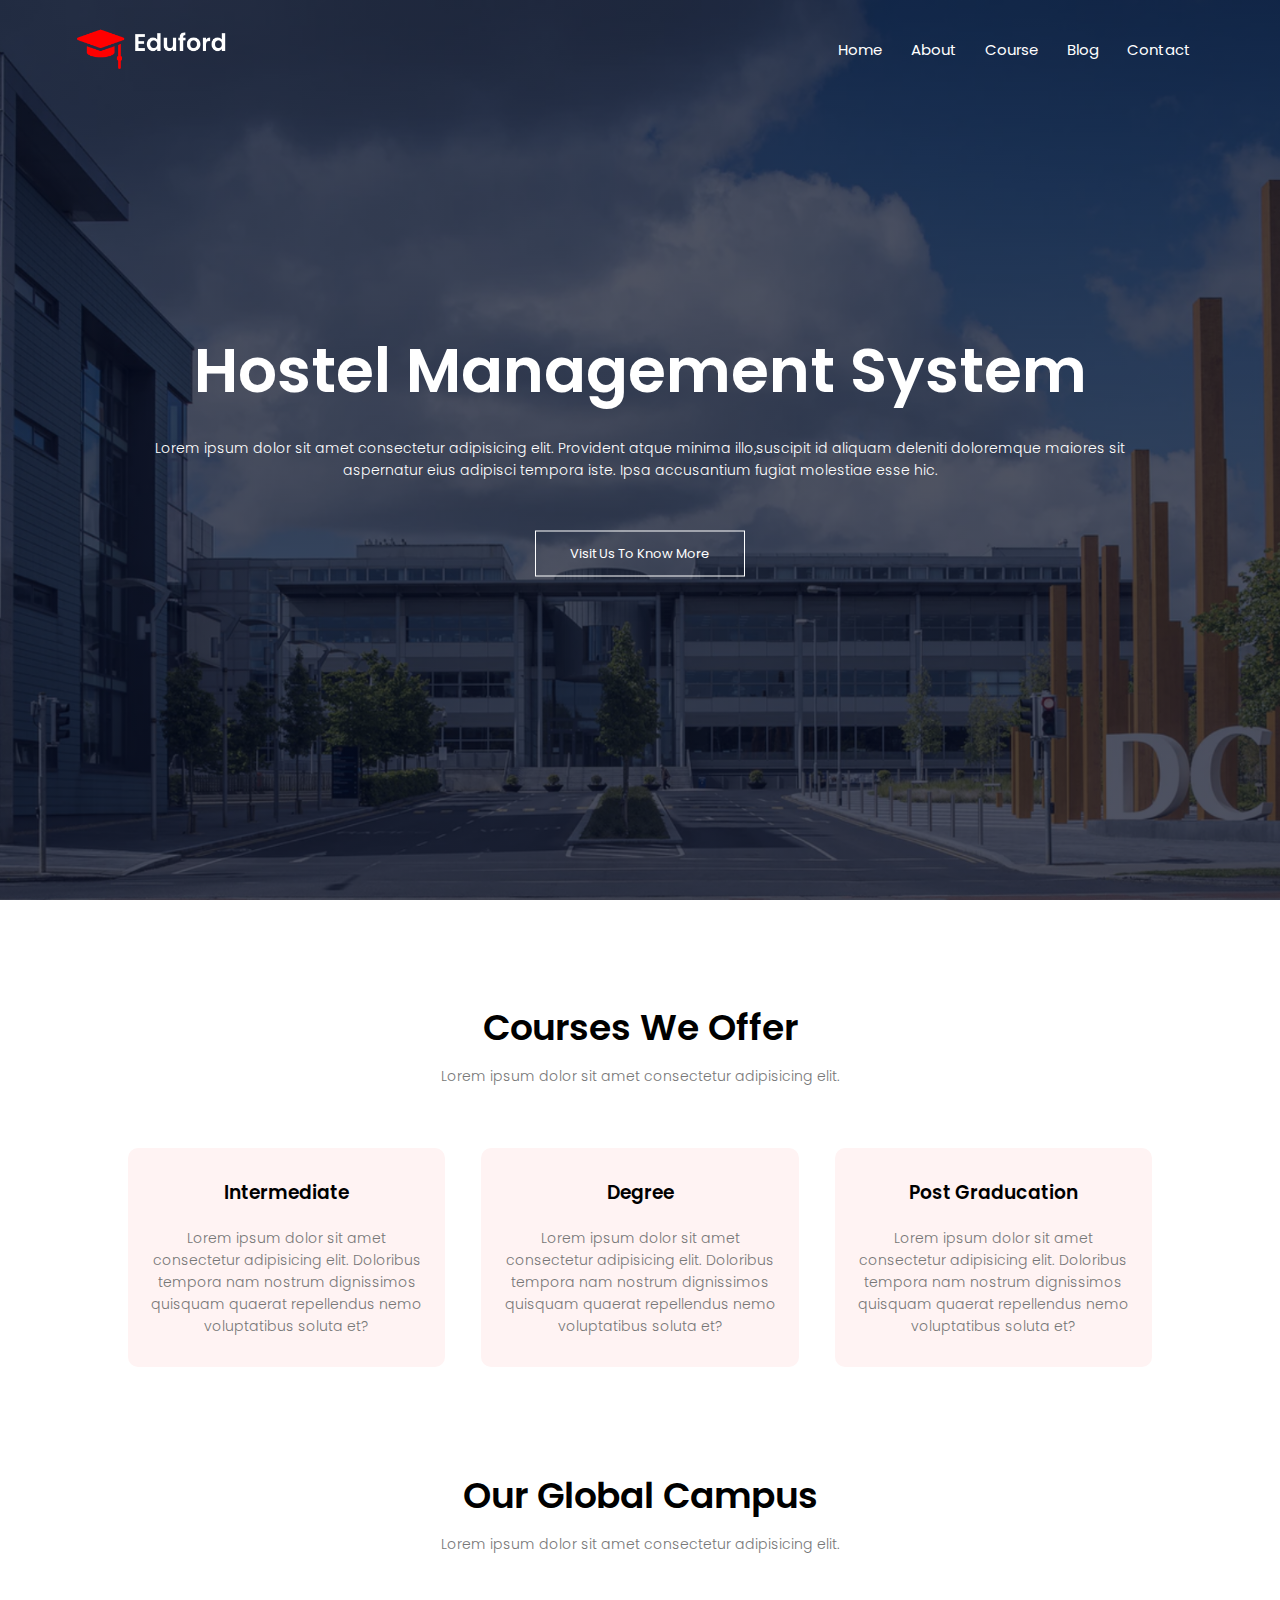
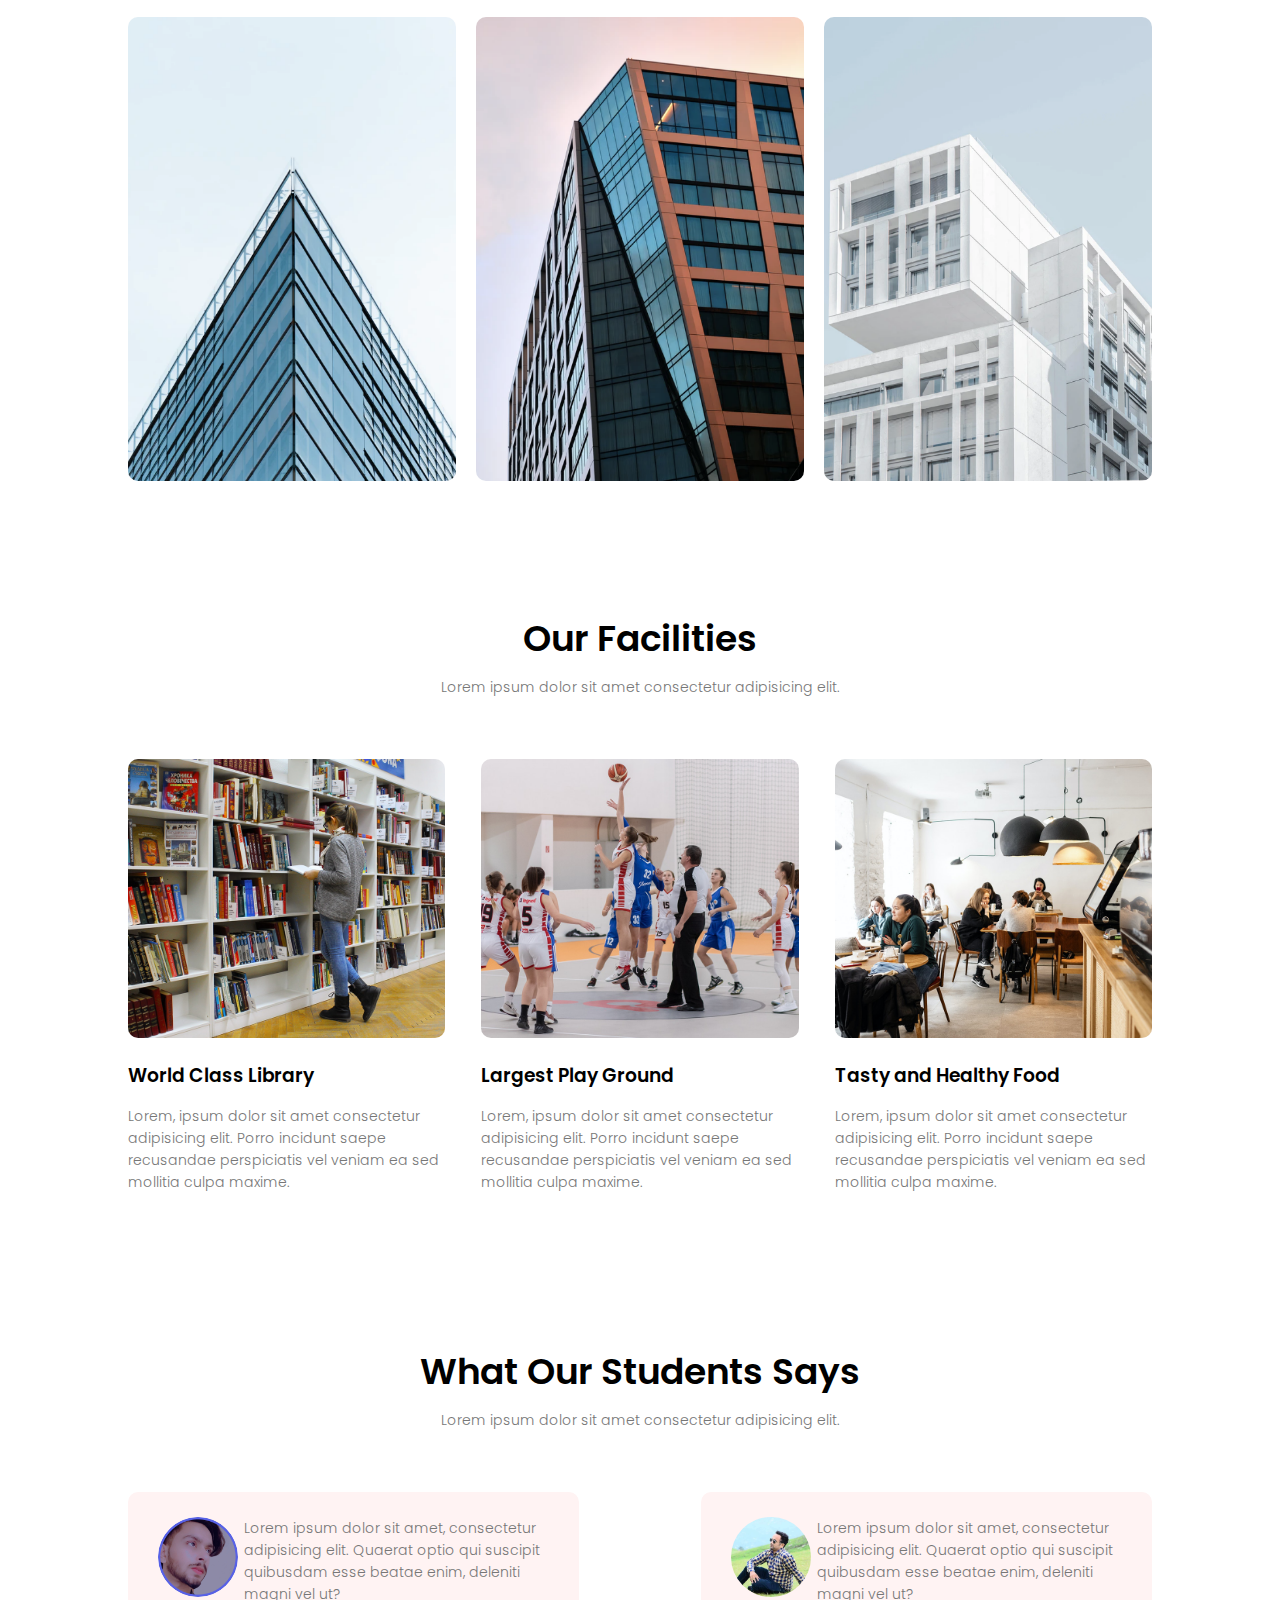
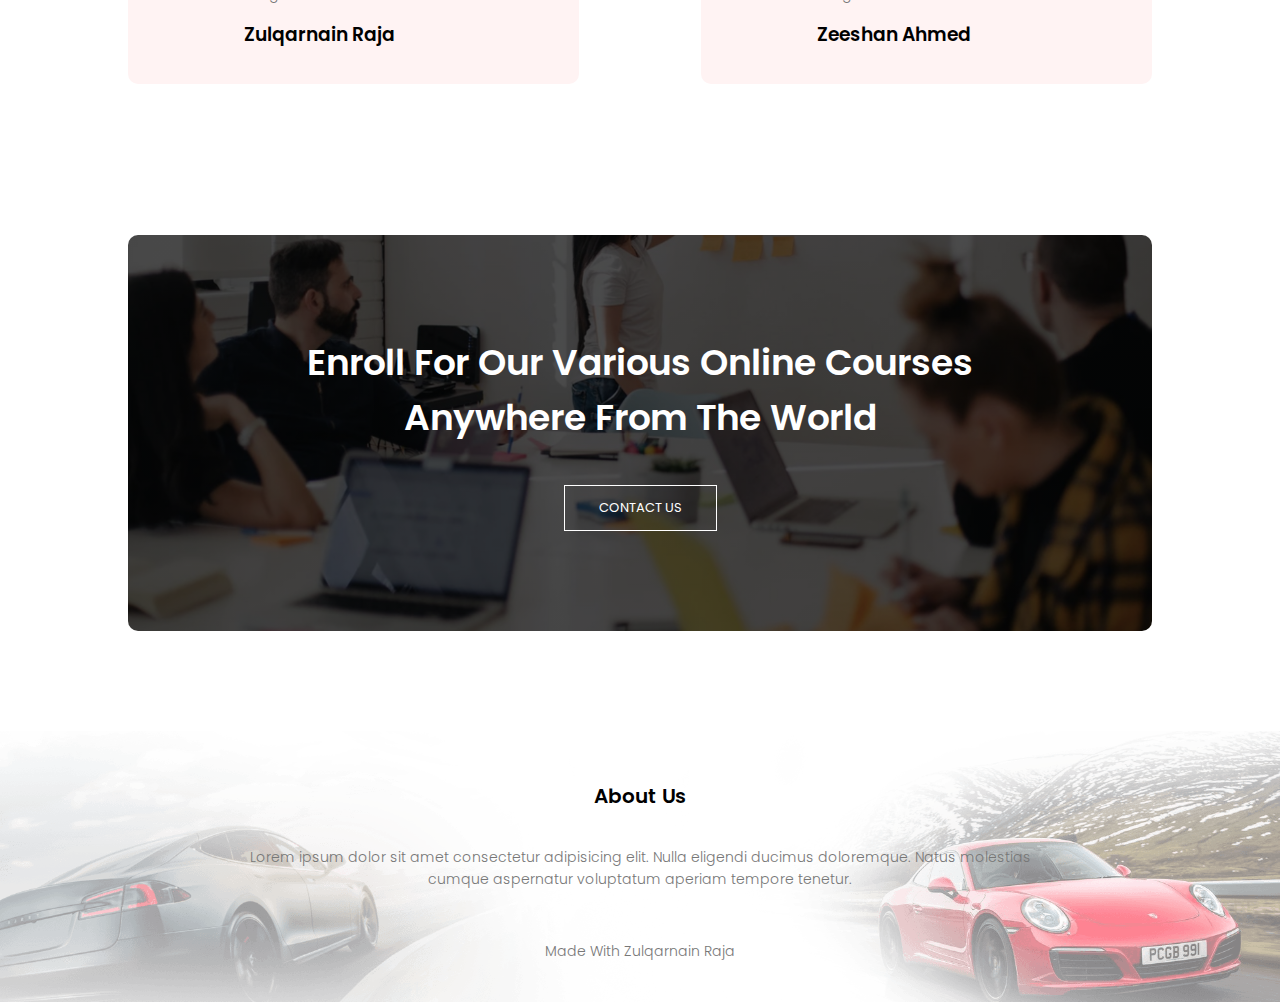
<file: index.html>
<!DOCTYPE html>
<html lang="en">
<head>
    <meta charset="UTF-8">
    <meta http-equiv="X-UA-Compatible" content="IE=edge">
    <meta name="viewport" content="width=device-width, initial-scale=1.0">
    <title>Car Tracker System</title>
    <link rel="stylesheet" href="style.css">
    <link rel="stylesheet" href="https://stackpath.bootstrapchn.com/font-awesome/4.7.0/css/font-awesome.min.css">
</head>
<body>
    <section class="header">
        <nav>
            <a href="index.html"><img src="./img/logo.png" alt="Pic Loading"></a>
            <div class="nav-links" id="navLinks">
                <i class="fa fa-times" onclick="hideMenu()"></i>
                <ul>
                    <li><a href="index.html">Home</a></li>
                    <li><a href="About.html">About</a></li>
                    <li><a href="course.html">Course</a></li>
                    <li><a href="blog.html">Blog</a></li>
                    <li><a href="Contact.html">Contact</a></li>
                </ul>
            </div>
            <i class="fa fa-bars" onclick="showMenu()"></i>
        </nav>
        <div class="text-box">
            <h1>Hostel Management System</h1>
            <p>Lorem ipsum dolor sit amet consectetur adipisicing elit. Provident atque minima illo,suscipit id aliquam deleniti doloremque maiores sit <br> aspernatur eius adipisci tempora iste. Ipsa accusantium fugiat molestiae esse hic.</p>
            <a href="" class="hero-btn">Visit Us To Know More</a>
        </div>
    </section>

    <!----- Course ----->
    
    <section class="course">
        <h1>Courses We Offer</h1>
        <p>Lorem ipsum dolor sit amet consectetur adipisicing elit.</p>
        <div class="row">
            <div class="course-col">
                <h3>Intermediate</h3>
                <p>Lorem ipsum dolor sit amet consectetur adipisicing elit. Doloribus tempora nam nostrum dignissimos quisquam quaerat repellendus nemo voluptatibus soluta et?</p>
            </div>
            <div class="course-col">
                <h3>Degree</h3>
                <p>Lorem ipsum dolor sit amet consectetur adipisicing elit. Doloribus tempora nam nostrum dignissimos quisquam quaerat repellendus nemo voluptatibus soluta et?</p>
            </div>
            <div class="course-col">
                <h3>Post Graducation</h3>
                <p>Lorem ipsum dolor sit amet consectetur adipisicing elit. Doloribus tempora nam nostrum dignissimos quisquam quaerat repellendus nemo voluptatibus soluta et?</p>
            </div>
        </div>
    </section>

    <!----- Campus ----->

    <section class="campus">
        <h1>Our Global Campus</h1>
        <p>Lorem ipsum dolor sit amet consectetur adipisicing elit.</p>

        <div class="row">
            <div class="campus-col">
                <img src="./img/london.png" alt="">
                <div class="layer">
                    <h3>RAWALPINDI</h3>
                </div>
            </div>
            <div class="campus-col">
                <img src="./img/newyork.png" alt="">
                <div class="layer">
                    <h3>ISLAMABAD</h3>
                </div>
            </div>
            <div class="campus-col">
                <img src="./img/washington.png" alt="">
                <div class="layer">
                    <h3>LAHORE</h3>
                </div>
            </div>
        </div>
    </section>

<!----- Facilities ----->

<section class="facilities">
    <h1>Our Facilities</h1>
    <p>Lorem ipsum dolor sit amet consectetur adipisicing elit.</p>
    <div class="row">
        <div class="facilities-col">
            <img src="./img/library.png" alt="">
            <h3>World Class Library</h3>
            <p>Lorem, ipsum dolor sit amet consectetur adipisicing elit. Porro incidunt saepe recusandae perspiciatis vel veniam ea sed mollitia culpa maxime.</p>
        </div>
        <div class="facilities-col">
            <img src="./img/basketball.png" alt="">
            <h3>Largest Play Ground</h3>
            <p>Lorem, ipsum dolor sit amet consectetur adipisicing elit. Porro incidunt saepe recusandae perspiciatis vel veniam ea sed mollitia culpa maxime.</p>
        </div>
        <div class="facilities-col">
            <img src="./img/cafeteria.png" alt="">
            <h3>Tasty and Healthy Food</h3>
            <p>Lorem, ipsum dolor sit amet consectetur adipisicing elit. Porro incidunt saepe recusandae perspiciatis vel veniam ea sed mollitia culpa maxime.</p>
        </div>
    </div>
</section>

<!----- Testimonials ----->

<section class="testimonials">
    <h1>What Our Students Says</h1>
    <p>Lorem ipsum dolor sit amet consectetur adipisicing elit.</p>

    <div class="row">
        <div class="testimonials-col">
            <img src="./img/1.png" alt="">
            <div>
                <p>Lorem ipsum dolor sit amet, consectetur adipisicing elit. Quaerat optio qui suscipit quibusdam esse beatae enim, deleniti magni vel ut?</p>
                <h3>Zulqarnain Raja</h3>
                <i class="fa fa-star"></i>
                <i class="fa fa-star"></i>
                <i class="fa fa-star"></i>
                <i class="fa fa-star"></i>
                <i class="fa fa-star-o"></i>
            </div>
        </div>
        <div class="testimonials-col">
            <img src="./img/user2.jpeg" alt="">
            <div>
                <p>Lorem ipsum dolor sit amet, consectetur adipisicing elit. Quaerat optio qui suscipit quibusdam esse beatae enim, deleniti magni vel ut?</p>
                <h3>Zeeshan Ahmed</h3>
                <i class="fa fa-star"></i>
                <i class="fa fa-star"></i>
                <i class="fa fa-star"></i>
                <i class="fa fa-star"></i>
                <i class="fa fa-star-half-o"></i>
            </div>
        </div>
    </div>
</section>


<!----- Call To Action ----->
 
<section class="cta">
    <h1>Enroll For Our Various Online Courses <br> Anywhere From The World</h1>
    <a href="" class="hero-btn">CONTACT US</a>
</section>


<!----- Footer ----->

<section class="footer">
    <h4>About Us</h4>
    <P>Lorem ipsum dolor sit amet consectetur adipisicing elit. Nulla eligendi ducimus doloremque. Natus molestias <br> cumque aspernatur voluptatum aperiam tempore tenetur.</P>
    <div class="icon">
        <i class="fa fa-facebook"></i>
        <i class="fa fa-twitter"></i>
        <i class="fa fa-instagram"></i>
        <i class="fa fa-linkedin"></i>
    </div>
    <p>Made With <i class="fa fa-heart-o"></i> Zulqarnain Raja</p>
</section>


 


<!-- JavaScript for Toggle Menu -->
<script>
    var navLinks = document.getElementById("navLinks");

    function showMenu(){
        navLinks.style.right = "0";
    }
    function hideMenu(){
        navLinks.style.right = "-200px";
    }
</script>
</body>
</html>
</file>
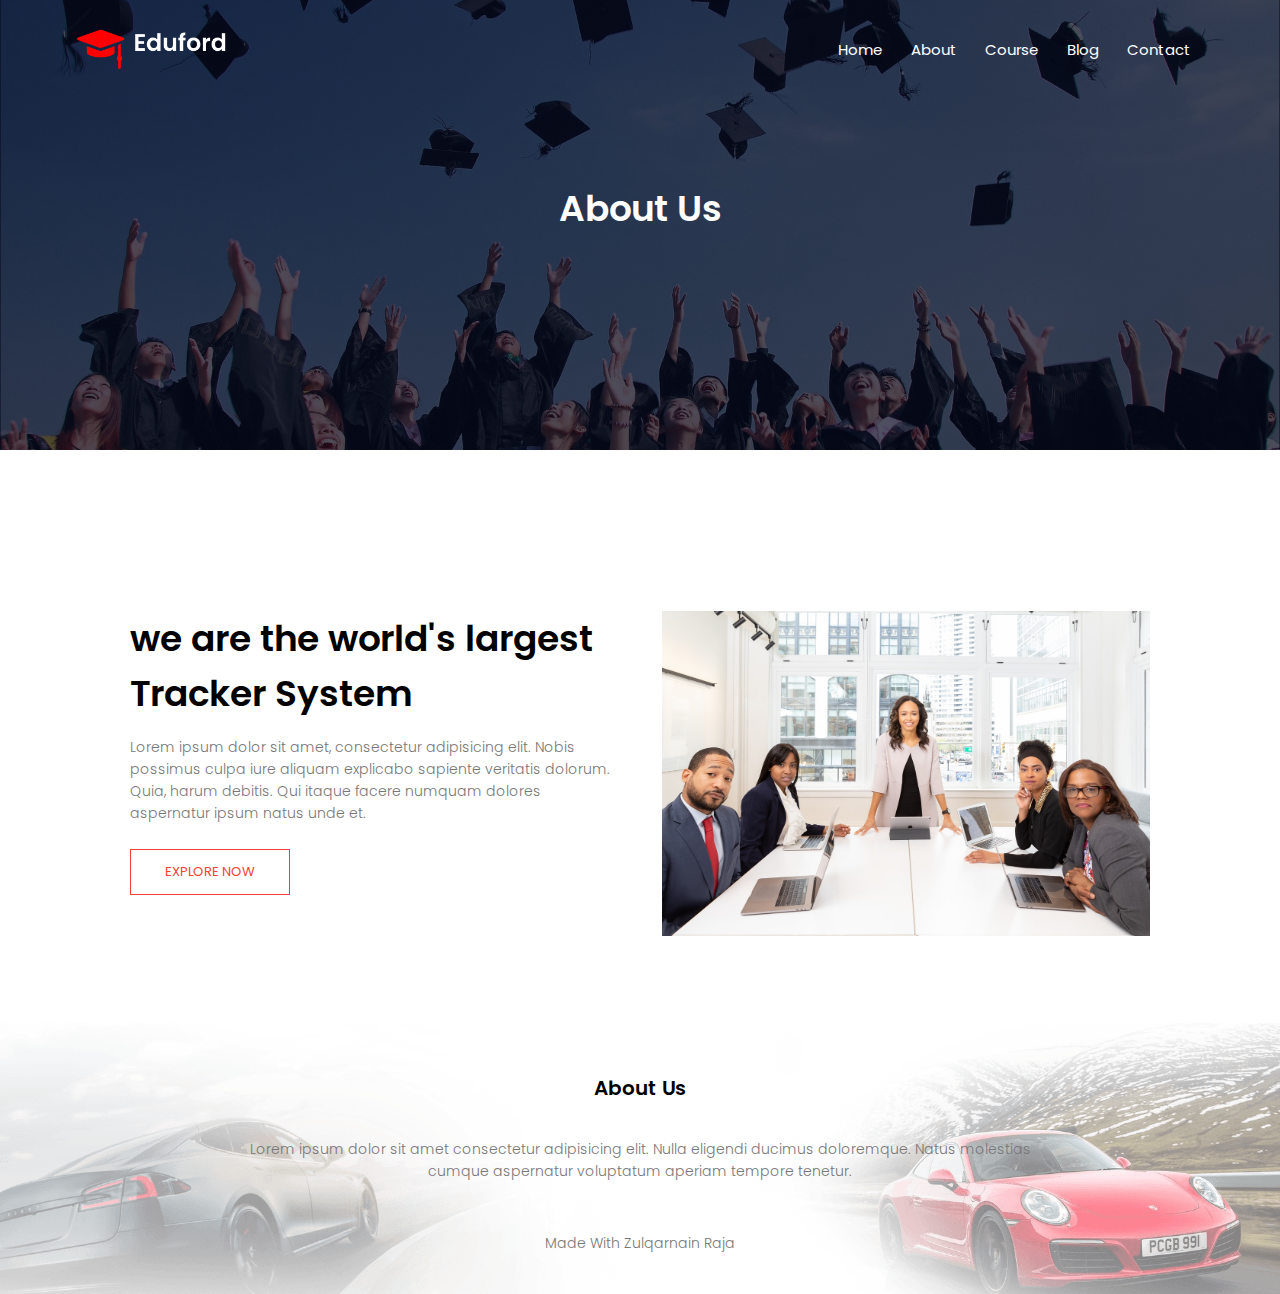
<file: About.html>
<!DOCTYPE html>
<html lang="en">
<head>
    <meta charset="UTF-8">
    <meta http-equiv="X-UA-Compatible" content="IE=edge">
    <meta name="viewport" content="width=device-width, initial-scale=1.0">
    <title>Car Tracker System - About Us</title>
    <link rel="stylesheet" href="style.css">
    <link rel="stylesheet" href="https://stackpath.bootstrapchn.com/font-awesome/4.7.0/css/font-awesome.min.css">
</head>
<body>
    <!----- Sub-header ----->
    
    <section class="sub-header">
        <nav>
            <a href="index.html"><img src="./img/logo.png" alt="Pic Loading"></a>
            <div class="nav-links" id="navLinks">
                <i class="fa fa-times" onclick="hideMenu()"></i>
                <ul>
                    <li><a href="index.html">Home</a></li>
                    <li><a href="About.html">About</a></li>
                    <li><a href="course.html">Course</a></li>
                    <li><a href="blog.html">Blog</a></li>
                    <li><a href="Contact.html">Contact</a></li>
                </ul>
            </div>
            <i class="fa fa-bars" onclick="showMenu()"></i>
        </nav>
       <h1>About Us</h1>
    </section>

<!----------- About Us Content ---------->

<section class="about-us">

    <div class="row">
       <div class="about-col">
        <h1>we are the world's largest Tracker System</h1>
        <p>Lorem ipsum dolor sit amet, consectetur adipisicing elit. Nobis possimus culpa iure aliquam explicabo sapiente veritatis dolorum. Quia, harum debitis. Qui itaque facere numquam dolores aspernatur ipsum natus unde et.</p>
        <a href="" class="hero-btn red-btn">EXPLORE NOW</a>
       </div>
       <div class="about-col">
        <img src="./img/about.jpg" alt="">
       </div>
    </div>

</section>

<!----- Footer ----->

<section class="footer">
    <h4>About Us</h4>
    <P>Lorem ipsum dolor sit amet consectetur adipisicing elit. Nulla eligendi ducimus doloremque. Natus molestias <br> cumque aspernatur voluptatum aperiam tempore tenetur.</P>
    <div class="icon">
        <i class="fa fa-facebook"></i>
        <i class="fa fa-twitter"></i>
        <i class="fa fa-instagram"></i>
        <i class="fa fa-linkedin"></i>
    </div>
    <p>Made With <i class="fa fa-heart-o"></i> Zulqarnain Raja</p>
</section>

<!-- JavaScript for Toggle Menu -->
<script>
    var navLinks = document.getElementById("navLinks");

    function showMenu(){
        navLinks.style.right = "0";
    }
    function hideMenu(){
        navLinks.style.right = "-200px";
    }
</script>
</body>
</html>
</file>
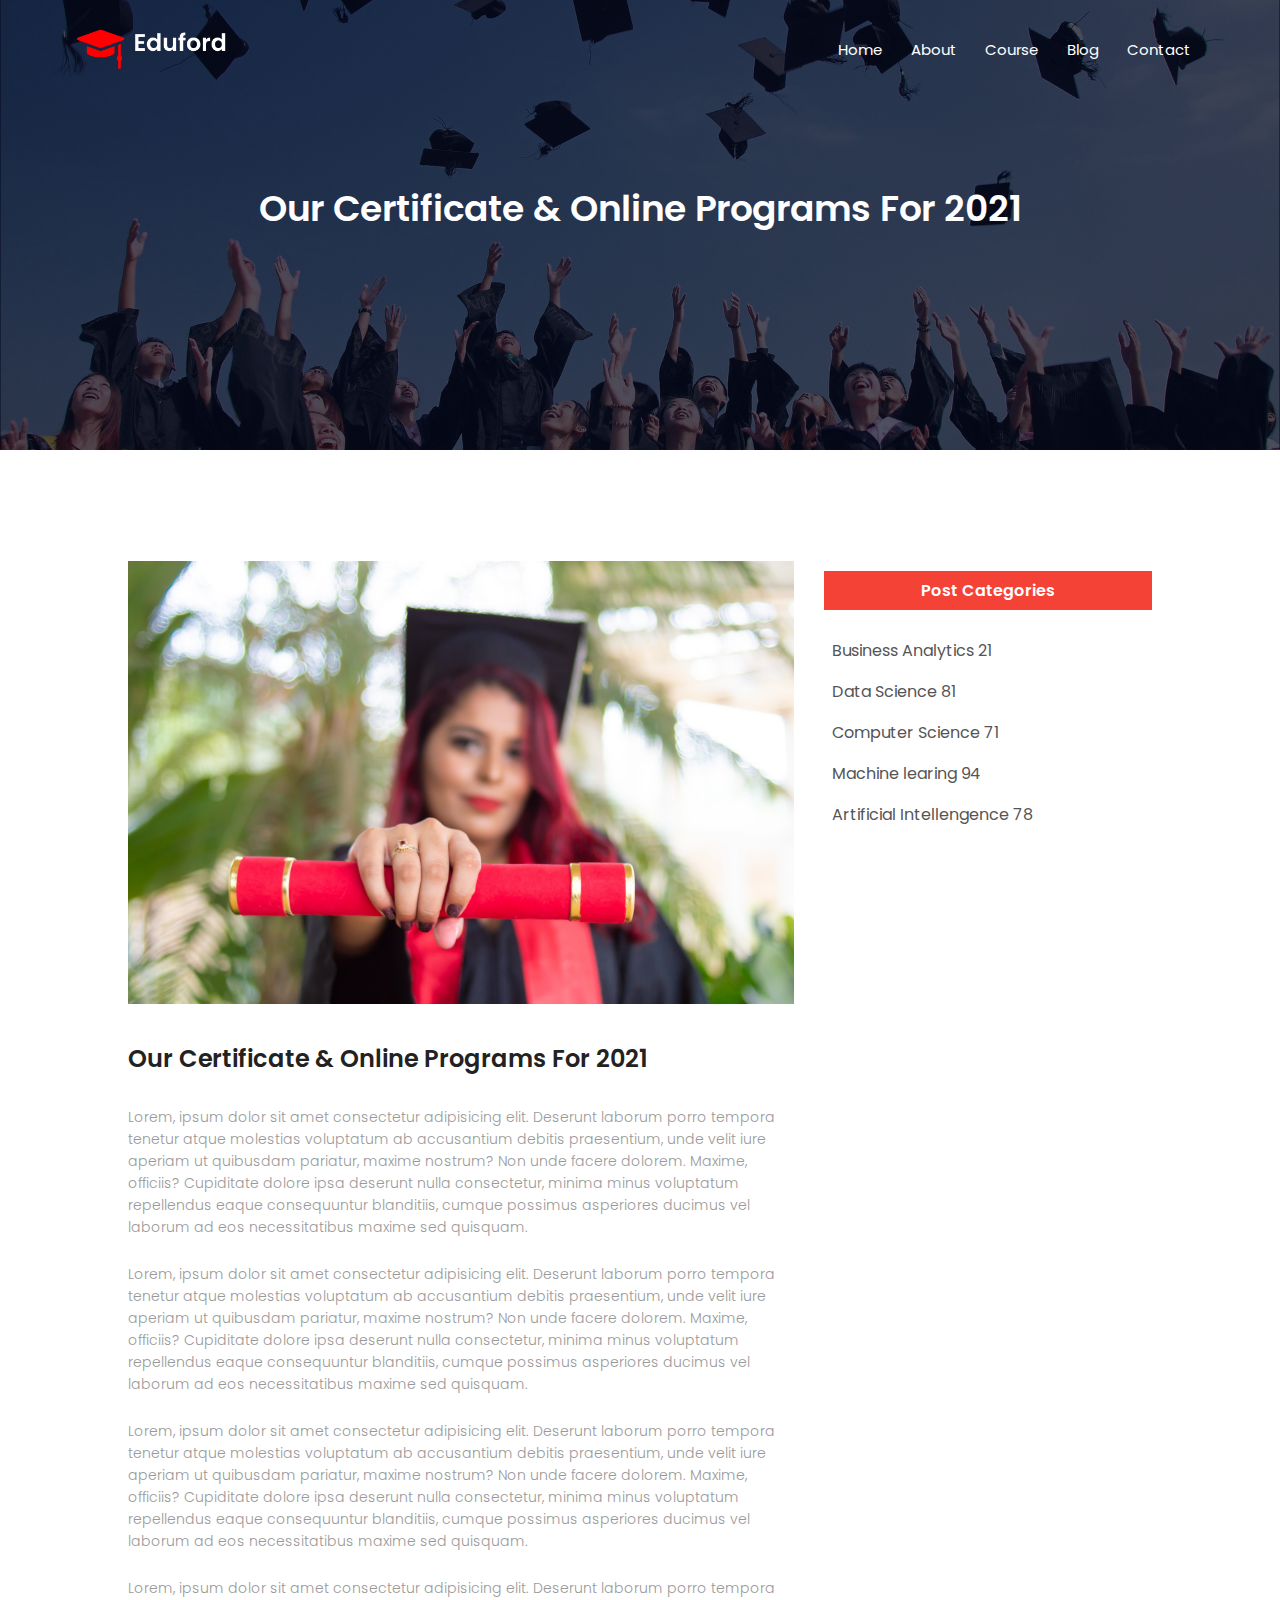
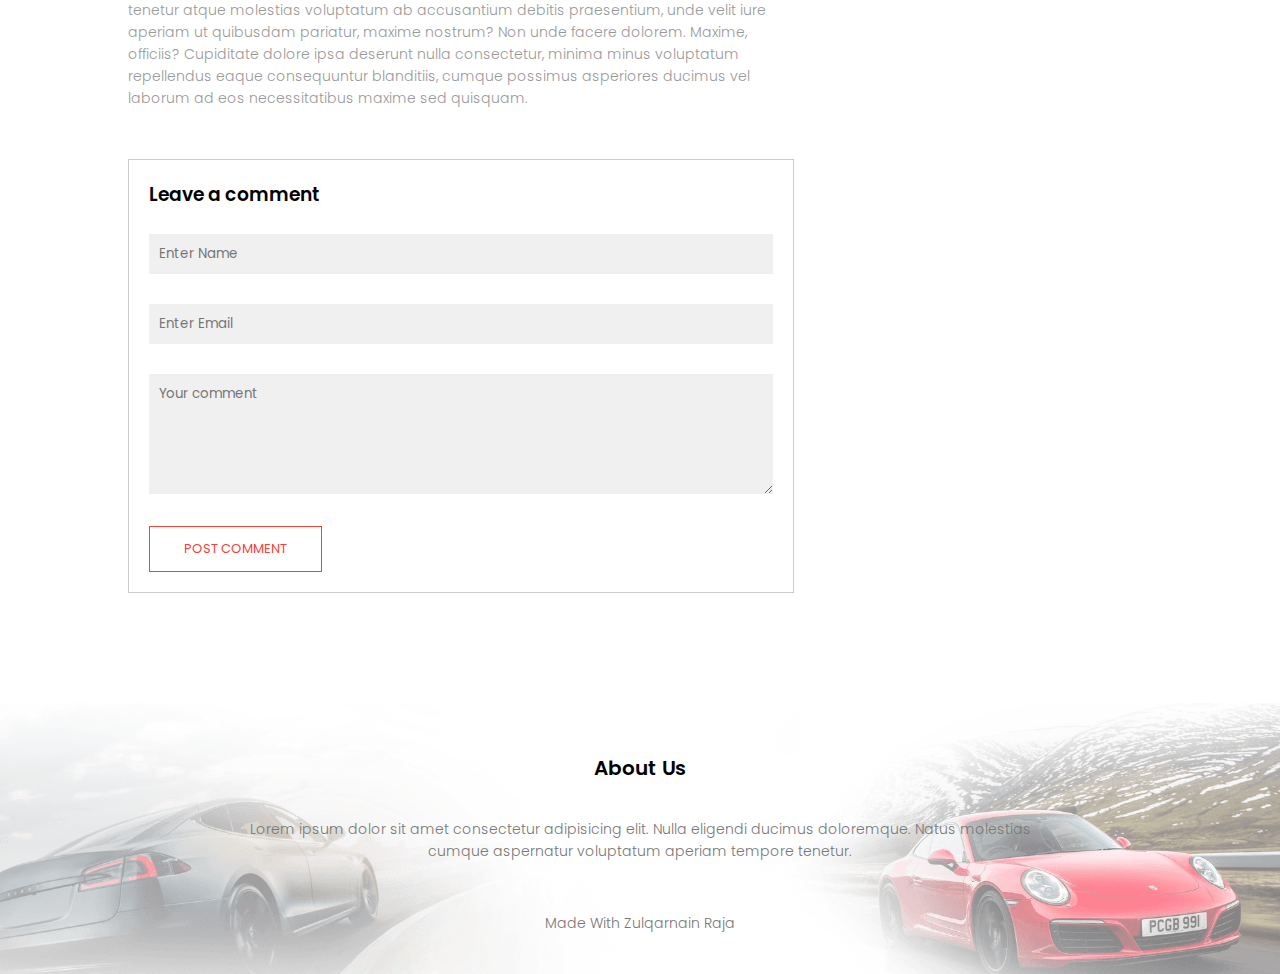
<file: blog.html>
<!DOCTYPE html>
<html lang="en">
<head>
    <meta charset="UTF-8">
    <meta http-equiv="X-UA-Compatible" content="IE=edge">
    <meta name="viewport" content="width=device-width, initial-scale=1.0">
    <title>Car Tracker System - Blog</title>
    <link rel="stylesheet" href="style.css">
    <link rel="stylesheet" href="https://stackpath.bootstrapchn.com/font-awesome/4.7.0/css/font-awesome.min.css">
</head>
<body>
    <!----- Sub-header ----->
    
    <section class="sub-header">
        <nav>
            <a href="index.html"><img src="./img/logo.png" alt="Pic Loading"></a>
            <div class="nav-links" id="navLinks">
                <i class="fa fa-times" onclick="hideMenu()"></i>
                <ul>
                    <li><a href="index.html">Home</a></li>
                    <li><a href="About.html">About</a></li>
                    <li><a href="course.html">Course</a></li>
                    <li><a href="blog.html">Blog</a></li>
                    <li><a href="Contact.html">Contact</a></li>
                </ul>
            </div>
            <i class="fa fa-bars" onclick="showMenu()"></i>
        </nav>
       <h1>Our Certificate & Online Programs For 2021</h1>
    </section>

<!------------- blog page content ------------>

<section class="blog-content">

    <div class="row">
        <div class="blog-left">
            <img src="./img/certificate.jpg" alt="">
            <h2>Our Certificate & Online Programs For 2021</h2>
            <p>Lorem, ipsum dolor sit amet consectetur adipisicing elit. Deserunt laborum porro tempora tenetur atque molestias voluptatum ab accusantium debitis praesentium, unde velit iure aperiam ut quibusdam pariatur, maxime nostrum? Non unde facere dolorem. Maxime, officiis? Cupiditate dolore ipsa deserunt nulla consectetur, minima minus voluptatum repellendus eaque consequuntur blanditiis, cumque possimus asperiores ducimus vel laborum ad eos necessitatibus maxime sed quisquam.</p>
            <br>
            <p>Lorem, ipsum dolor sit amet consectetur adipisicing elit. Deserunt laborum porro tempora tenetur atque molestias voluptatum ab accusantium debitis praesentium, unde velit iure aperiam ut quibusdam pariatur, maxime nostrum? Non unde facere dolorem. Maxime, officiis? Cupiditate dolore ipsa deserunt nulla consectetur, minima minus voluptatum repellendus eaque consequuntur blanditiis, cumque possimus asperiores ducimus vel laborum ad eos necessitatibus maxime sed quisquam.</p>
            <br>
            <p>Lorem, ipsum dolor sit amet consectetur adipisicing elit. Deserunt laborum porro tempora tenetur atque molestias voluptatum ab accusantium debitis praesentium, unde velit iure aperiam ut quibusdam pariatur, maxime nostrum? Non unde facere dolorem. Maxime, officiis? Cupiditate dolore ipsa deserunt nulla consectetur, minima minus voluptatum repellendus eaque consequuntur blanditiis, cumque possimus asperiores ducimus vel laborum ad eos necessitatibus maxime sed quisquam.</p>
            <br>
            <p>Lorem, ipsum dolor sit amet consectetur adipisicing elit. Deserunt laborum porro tempora tenetur atque molestias voluptatum ab accusantium debitis praesentium, unde velit iure aperiam ut quibusdam pariatur, maxime nostrum? Non unde facere dolorem. Maxime, officiis? Cupiditate dolore ipsa deserunt nulla consectetur, minima minus voluptatum repellendus eaque consequuntur blanditiis, cumque possimus asperiores ducimus vel laborum ad eos necessitatibus maxime sed quisquam.</p>
            <div class="comment-box">

                <h3>Leave a comment</h3>

                <form action="" class="comment-form">
                    <input type="text" placeholder="Enter Name">
                    <input type="email" placeholder="Enter Email">
                    <textarea rows="5" placeholder="Your comment"></textarea>
                    <button type="submit" class="hero-btn red-btn">POST COMMENT</button>
                </form>
            </div>

        </div>
        <div class="blog-right">
            <h3>Post Categories</h3>
            <div>
                <span>Business Analytics<span>
                    <span>21</span>
            </div>
            <div>
                <span>Data Science<span>
                    <span>81</span>
            </div>
            <div>
                <span>Computer Science<span>
                    <span>71</span>
            </div>
            <div>
                <span>Machine learing<span>
                    <span>94</span>
            </div>
            <div>
                <span>Artificial Intellengence<span>
                    <span>78</span>
            </div>
        </div>
    </div>

</section>


<!----- Footer ----->

<section class="footer">
    <h4>About Us</h4>
    <P>Lorem ipsum dolor sit amet consectetur adipisicing elit. Nulla eligendi ducimus doloremque. Natus molestias <br> cumque aspernatur voluptatum aperiam tempore tenetur.</P>
    <div class="icon">
        <i class="fa fa-facebook"></i>
        <i class="fa fa-twitter"></i>
        <i class="fa fa-instagram"></i>
        <i class="fa fa-linkedin"></i>
    </div>
    <p>Made With <i class="fa fa-heart-o"></i> Zulqarnain Raja</p>
</section>

<!-- JavaScript for Toggle Menu -->
<script>
    var navLinks = document.getElementById("navLinks");

    function showMenu(){
        navLinks.style.right = "0";
    }
    function hideMenu(){
        navLinks.style.right = "-200px";
    }
</script>
</body>
</html>
</file>
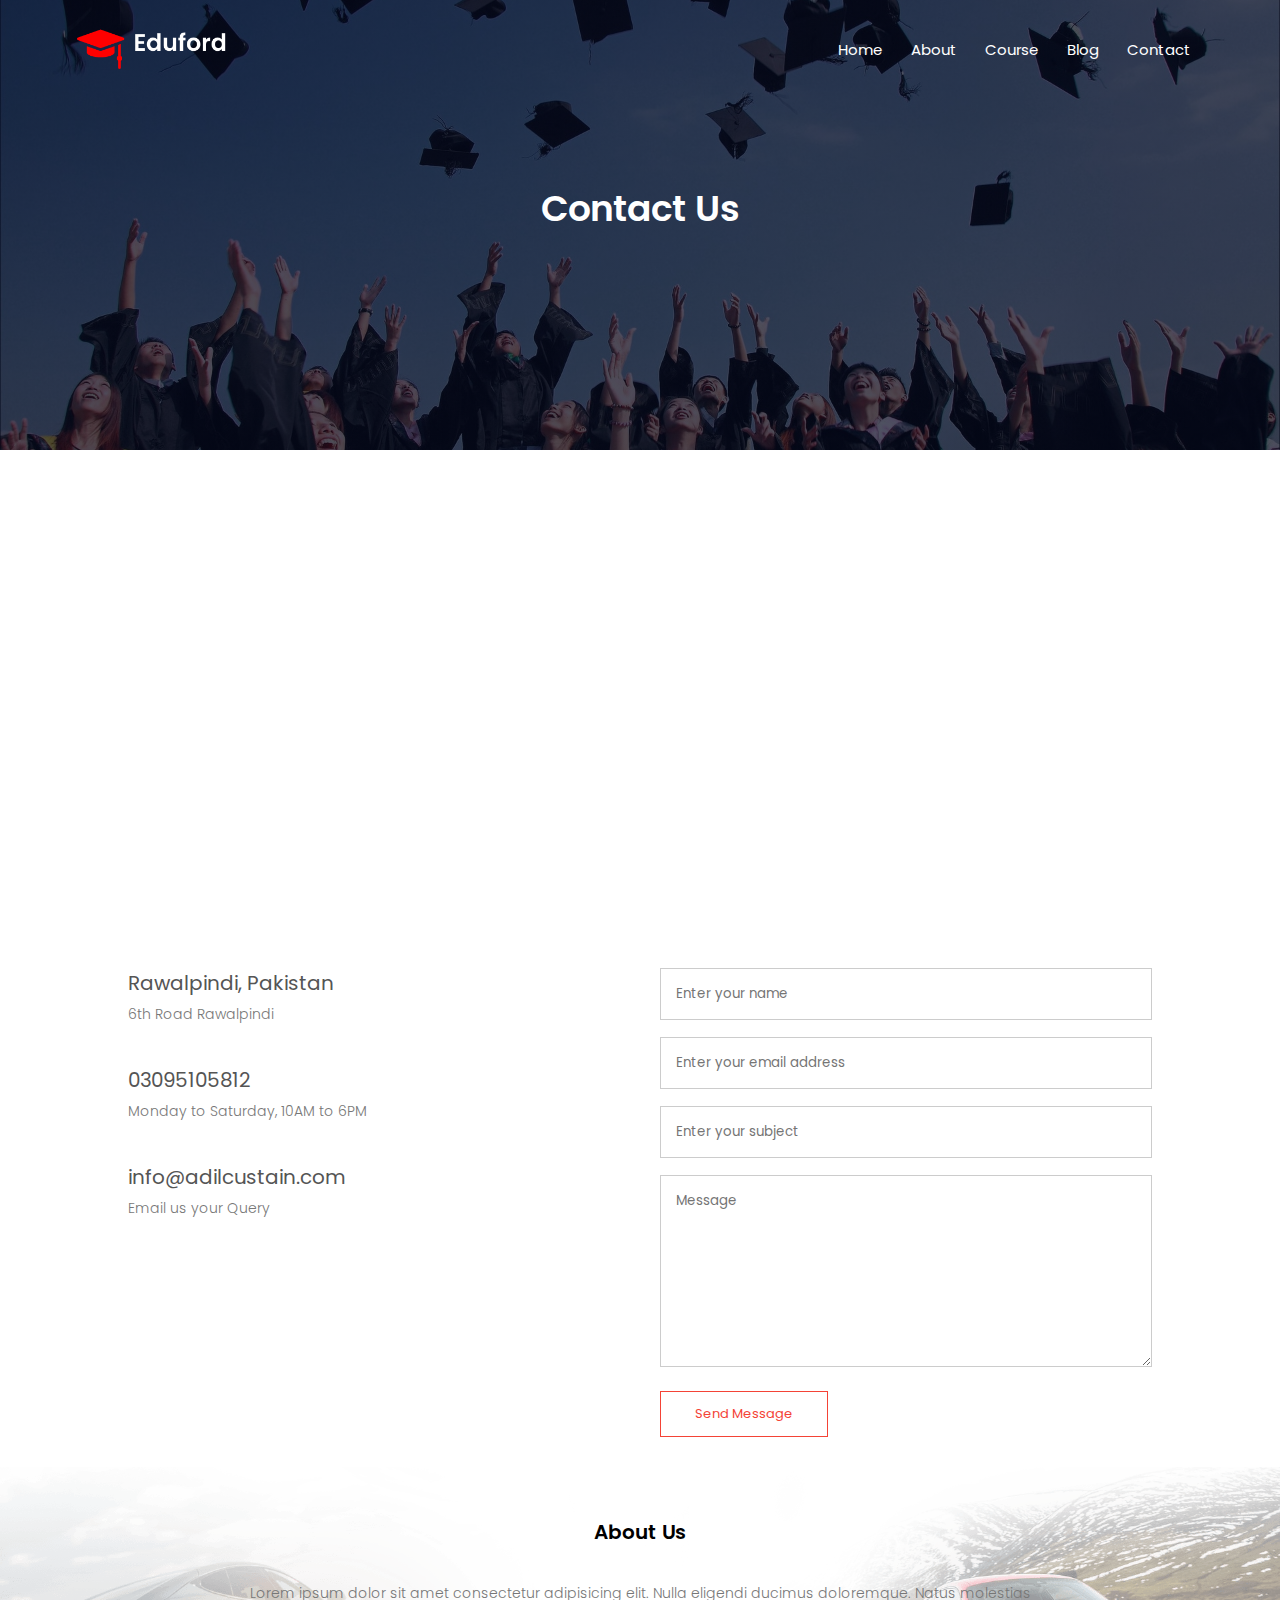
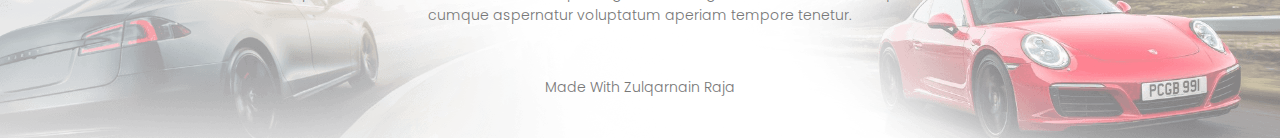
<file: Contact.html>
<!DOCTYPE html>
<html lang="en">
<head>
    <meta charset="UTF-8">
    <meta http-equiv="X-UA-Compatible" content="IE=edge">
    <meta name="viewport" content="width=device-width, initial-scale=1.0">
    <title>Car Tracker System - Contact Us</title>
    <link rel="stylesheet" href="style.css">
    <link rel="stylesheet" href="https://stackpath.bootstrapchn.com/font-awesome/4.7.0/css/font-awesome.min.css">
</head>
<body>
    <!----- Sub-header ----->
    
    <section class="sub-header">
        <nav>
            <a href="index.html"><img src="./img/logo.png" alt="Pic Loading"></a>
            <div class="nav-links" id="navLinks">
                <i class="fa fa-times" onclick="hideMenu()"></i>
                <ul>
                    <li><a href="index.html">Home</a></li>
                    <li><a href="About.html">About</a></li>
                    <li><a href="course.html">Course</a></li>
                    <li><a href="blog.html">Blog</a></li>
                    <li><a href="Contact.html">Contact</a></li>
                </ul>
            </div>
            <i class="fa fa-bars" onclick="showMenu()"></i>
        </nav>
       <h1>Contact Us</h1>
    </section>

<!----- Conatct Us ----->

<section class="location">

        <iframe src="https://www.google.com/maps/embed?pb=!1m18!1m12!1m3!1d212645.52238993088!2d72.94602208970481!3d33.616037295743574!2m3!1f0!2f0!3f0!3m2!1i1024!2i768!4f13.1!3m3!1m2!1s0x38dfbfd07891722f%3A0x6059515c3bdb02b6!2sIslamabad%2C%20Islamabad%20Capital%20Territory%2C%20Pakistan!5e0!3m2!1sen!2s!4v1663515533293!5m2!1sen!2s" width="400" height="300" style="border:0;" allowfullscreen="" loading="lazy" referrerpolicy="no-referrer-when-downgrade"></iframe>

    </section>
     
    <section class="contact-us">

        <div class="row">
            <div class="contact-col">
                <div>
                    <i class="las la-home"></i>
                    <span>
                       <h5>Rawalpindi, Pakistan</h5>
                       <p>6th Road Rawalpindi</p>
                    </span>
                </div>
                <div>
                    <i class="las la-phone"></i>
                    <span>
                       <h5>03095105812</h5>
                       <p>Monday to Saturday, 10AM to 6PM</p>
                    </span>
                </div>
                <div>
                    <i class="las la-envelope"></i>
                    <span>
                       <h5>info@adilcustain.com</h5>
                       <p>Email us your Query</p>
                    </span>
                </div>
            </div>
            <div class="contact-col">
                <form action="form-handler.php" method="post">
                  <input type="text" name="name" placeholder="Enter your name" required>  
                  <input type="email" name="email" placeholder="Enter your email address" required>
                  <input type="text" name="subject" placeholder="Enter your subject" required>
                  <textarea rows="8" name="message" placeholder="Message" required></textarea>
                  <button type="submit" class="hero-btn red-btn">Send Message</button>
                </form>
            </div>
        </div>
        <div id="status"></div>
    </section>

<!----- Footer ----->

<section class="footer">
    <h4>About Us</h4>
    <P>Lorem ipsum dolor sit amet consectetur adipisicing elit. Nulla eligendi ducimus doloremque. Natus molestias <br> cumque aspernatur voluptatum aperiam tempore tenetur.</P>
    <div class="icon">
        <i class="fa fa-facebook"></i>
        <i class="fa fa-twitter"></i>
        <i class="fa fa-instagram"></i>
        <i class="fa fa-linkedin"></i>
    </div>
    <p>Made With <i class="fa fa-heart-o"></i> Zulqarnain Raja</p>
</section>

<!-- JavaScript for Toggle Menu -->
<script>
    var navLinks = document.getElementById("navLinks");

    function showMenu(){
        navLinks.style.right = "0";
    }
    function hideMenu(){
        navLinks.style.right = "-200px";
    }
</script>
</body>
</html>
</file>
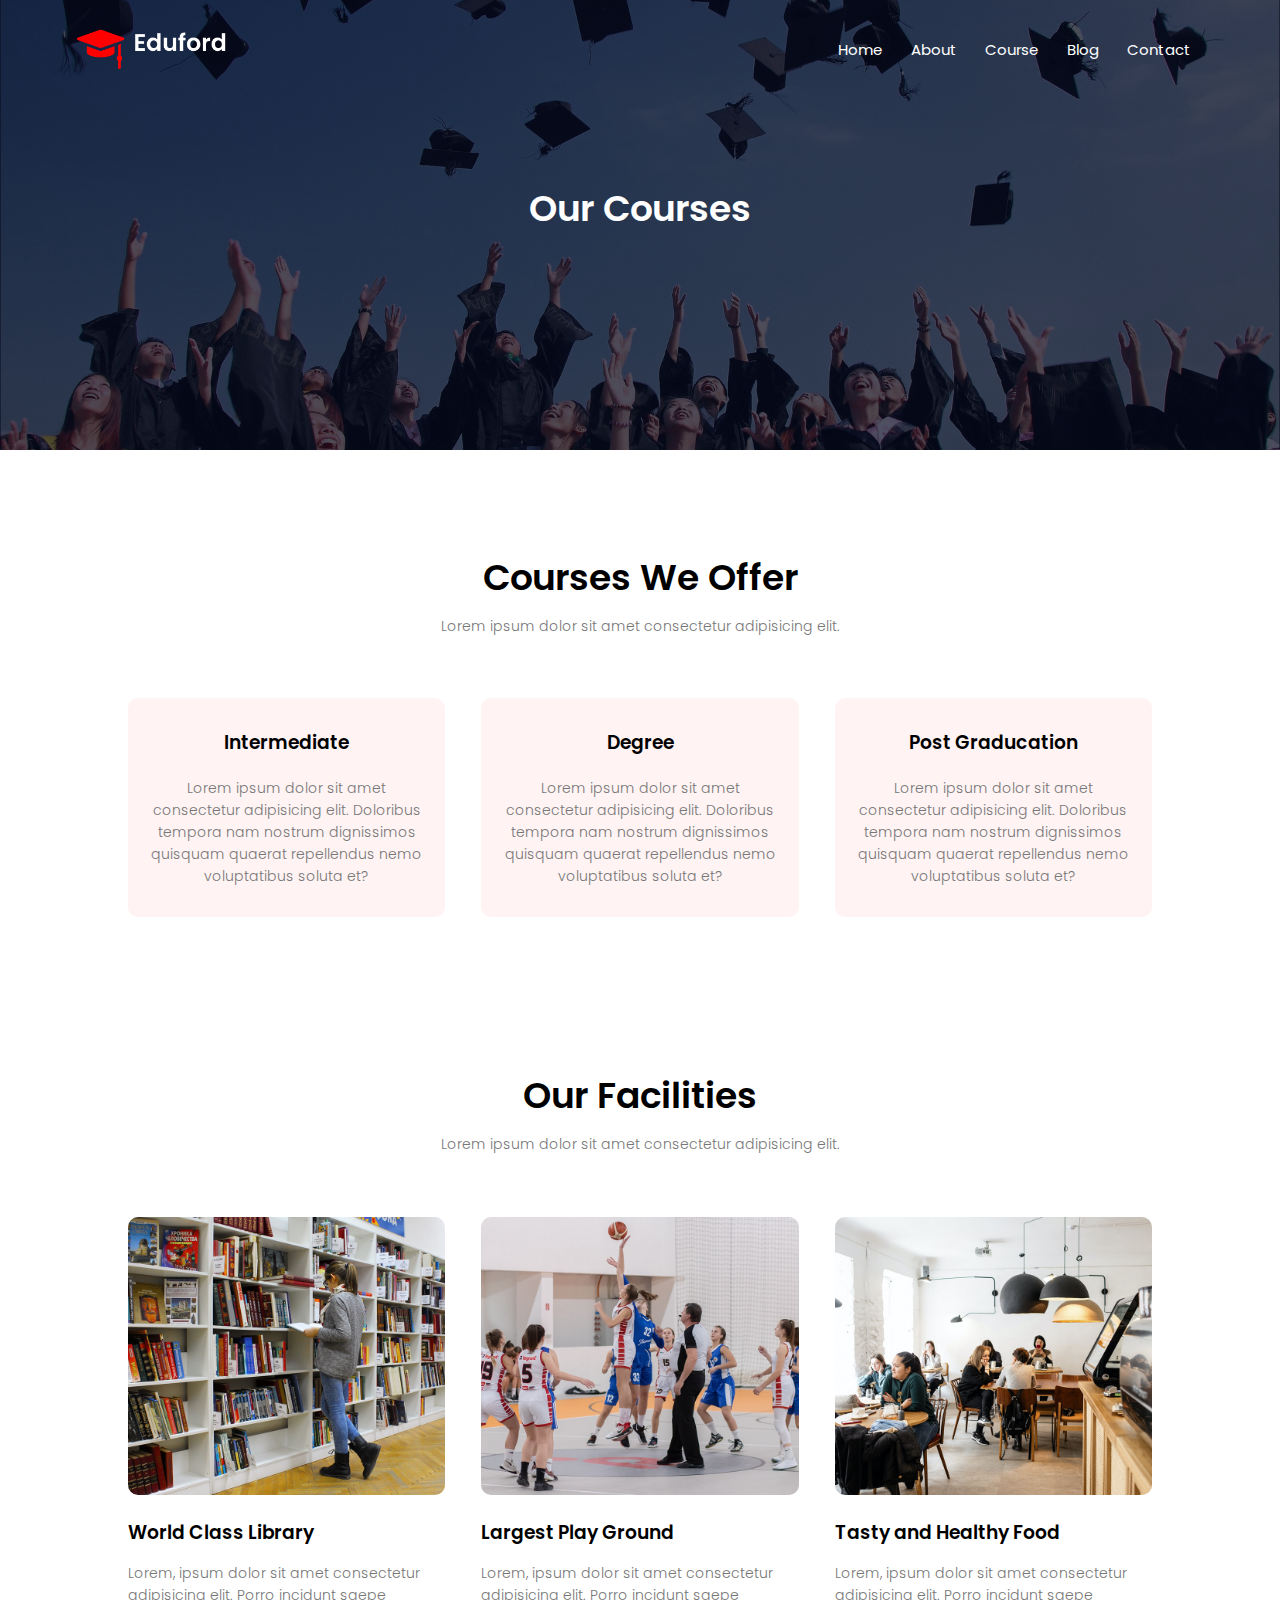
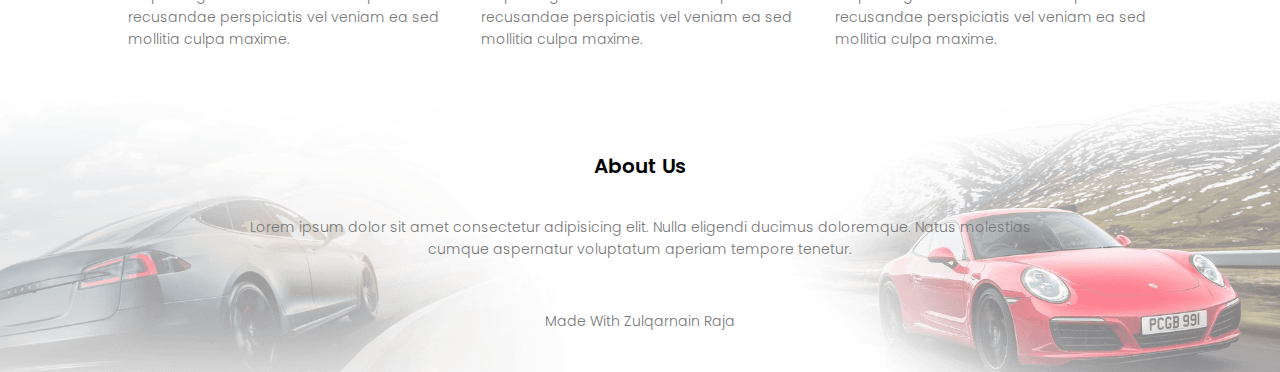
<file: course.html>
<!DOCTYPE html>
<html lang="en">
<head>
    <meta charset="UTF-8">
    <meta http-equiv="X-UA-Compatible" content="IE=edge">
    <meta name="viewport" content="width=device-width, initial-scale=1.0">
    <title>Car Tracker System - Course</title>
    <link rel="stylesheet" href="style.css">
    <link rel="stylesheet" href="https://stackpath.bootstrapchn.com/font-awesome/4.7.0/css/font-awesome.min.css">
</head>
<body>
    <!----- Sub-header ----->
    
    <section class="sub-header">
        <nav>
            <a href="index.html"><img src="./img/logo.png" alt="Pic Loading"></a>
            <div class="nav-links" id="navLinks">
                <i class="fa fa-times" onclick="hideMenu()"></i>
                <ul>
                    <li><a href="index.html">Home</a></li>
                    <li><a href="About.html">About</a></li>
                    <li><a href="course.html">Course</a></li>
                    <li><a href="blog.html">Blog</a></li>
                    <li><a href="Contact.html">Contact</a></li>
                </ul>
            </div>
            <i class="fa fa-bars" onclick="showMenu()"></i>
        </nav>
       <h1>Our Courses</h1>
    </section>


    <!----- Course ----->
    
    <section class="course">
        <h1>Courses We Offer</h1>
        <p>Lorem ipsum dolor sit amet consectetur adipisicing elit.</p>
        <div class="row">
            <div class="course-col">
                <h3>Intermediate</h3>
                <p>Lorem ipsum dolor sit amet consectetur adipisicing elit. Doloribus tempora nam nostrum dignissimos quisquam quaerat repellendus nemo voluptatibus soluta et?</p>
            </div>
            <div class="course-col">
                <h3>Degree</h3>
                <p>Lorem ipsum dolor sit amet consectetur adipisicing elit. Doloribus tempora nam nostrum dignissimos quisquam quaerat repellendus nemo voluptatibus soluta et?</p>
            </div>
            <div class="course-col">
                <h3>Post Graducation</h3>
                <p>Lorem ipsum dolor sit amet consectetur adipisicing elit. Doloribus tempora nam nostrum dignissimos quisquam quaerat repellendus nemo voluptatibus soluta et?</p>
            </div>
        </div>
    </section>
    
<!----- Facilities ----->

<section class="facilities">
    <h1>Our Facilities</h1>
    <p>Lorem ipsum dolor sit amet consectetur adipisicing elit.</p>
    <div class="row">
        <div class="facilities-col">
            <img src="./img/library.png" alt="">
            <h3>World Class Library</h3>
            <p>Lorem, ipsum dolor sit amet consectetur adipisicing elit. Porro incidunt saepe recusandae perspiciatis vel veniam ea sed mollitia culpa maxime.</p>
        </div>
        <div class="facilities-col">
            <img src="./img/basketball.png" alt="">
            <h3>Largest Play Ground</h3>
            <p>Lorem, ipsum dolor sit amet consectetur adipisicing elit. Porro incidunt saepe recusandae perspiciatis vel veniam ea sed mollitia culpa maxime.</p>
        </div>
        <div class="facilities-col">
            <img src="./img/cafeteria.png" alt="">
            <h3>Tasty and Healthy Food</h3>
            <p>Lorem, ipsum dolor sit amet consectetur adipisicing elit. Porro incidunt saepe recusandae perspiciatis vel veniam ea sed mollitia culpa maxime.</p>
        </div>
    </div>
</section> 

<!----- Footer ----->

<section class="footer">
    <h4>About Us</h4>
    <P>Lorem ipsum dolor sit amet consectetur adipisicing elit. Nulla eligendi ducimus doloremque. Natus molestias <br> cumque aspernatur voluptatum aperiam tempore tenetur.</P>
    <div class="icon">
        <i class="fa fa-facebook"></i>
        <i class="fa fa-twitter"></i>
        <i class="fa fa-instagram"></i>
        <i class="fa fa-linkedin"></i>
    </div>
    <p>Made With <i class="fa fa-heart-o"></i> Zulqarnain Raja</p>
</section>

<!-- JavaScript for Toggle Menu -->
<script>
    var navLinks = document.getElementById("navLinks");

    function showMenu(){
        navLinks.style.right = "0";
    }
    function hideMenu(){
        navLinks.style.right = "-200px";
    }
</script>
</body>
</html>
</file>
<file: style.css>
/* google fonts */
@import url('https://fonts.googleapis.com/css2?family=Poppins:wght@300;400;500;600;700&display=swap');

*{
    font-family: 'Poppins', sans-serif;
    margin: 0;
    padding: 0;
    scroll-padding-top: 1rem;
    scroll-behavior:smooth;
    list-style: none;
    text-decoration:none;
    box-sizing: border-box;
}
html::-webkit-scrollbar{
    width: 0.5rem;
    background: transparent;
}
html::-webkit-scrollbar-thumb{
    border-radius: 5rem;
    background: linear-gradient(rgba(4,9,30,0.7),rgba(4,9,30,0.7));
}
.header{
    min-height: 100vh;
    width: 100%;
    background-image: linear-gradient(rgba(4,9,30,0.7),rgba(4,9,30,0.7)),url(./img/banner.png);
    background-position: center;
    background-size: cover;
    position: relative;
}

nav{
    display: flex;
    padding: 2% 6%;
    justify-content: space-between;
    align-items: center;
}
nav img{
    width: 150px;
}
.nav-links{
    flex: 1;
    text-align: right;
}
.nav-links ul li{
    list-style: none;
    display: inline-block;
    padding: 8px 12px;
    position: relative;
}
.nav-links ul li a{
    color: #fff;
    text-decoration: none;
    font-size: 15px;
}
.nav-links ul li::after{
    content: '';
    width: 0%;
    height: 2px;
    background: #f44336;
    display: block;
    margin: auto;
    transition: 0.5s;
}
.nav-links ul li:hover::after{
    width: 100%;
}
.text-box{
    width: 90%;
    color: #fff;
    position: absolute;
    top: 50%;
    left: 50%;
    transform: translate(-50%,-50%);
    text-align: center;
}
.text-box h1{
    font-size: 62px;
}
.text-box p{
    margin: 10px 0 40px;
    font-size: 14px;
    color: #fff;
}
.hero-btn{
    display: inline-block;
    text-decoration: none;
    color: #fff;
    border: 1px solid #fff;
    padding: 12px 34px;
    font-size: 13px;
    background: transparent;
    position: relative;
    cursor: pointer;
}
.hero-btn:hover{
    border: 1px solid #f44336;
    background: #f44336;
    transition: 1s;   
}
nav .fa{
    display: none;
}
@media(max-width: 700px){
    .text-box h1{
        font-size: 20px;
    }
    .nav-links ul li{
        display: block;
    }
    .nav-links{
        position: fixed;
        background: #f44336;
        height: 100vh;
        width: 200px;
        top: 0;
        right: -200px;
        text-align: left;
        z-index: 2;
        transition: 1s;
    }
    nav .fa{
        display: block;
        color: #fff;
        margin: 10px;
        font-size: 22px;
        cursor: pointer;
    }
    .nav-links ul{
        padding: 30px;
    }
}

/*------ Course -----*/

.course{
    width: 80%;
    margin: auto;
    text-align: center;
    padding-top: 100px;
}
h1{
    font-size: 36px;
    font-weight: 600;
}
p{
    color: #777;
    font-size: 14px;
    font-weight: 300;
    line-height: 22px;
    padding: 10px;
}

.row{
    margin-top: 5%;
    display: flex;
    justify-content: space-between;
}
.course-col{
    flex-basis: 31%;
    background: #fff3f3;
    border-radius: 10px;
    margin-bottom: 5%;
    padding: 20px 12px;
    box-sizing: border-box;
    transition: 0.5s;
}
h3{
    text-align: center;
    font-weight: 600;
    margin: 10px 0;
}
.course-col:hover{
    box-shadow: 0 0 20px 0px rgba(2,4,5,0.7);
}
@media(max-width: 700px){
    .row{
        flex-direction: column;
    }
}


/*----- campus ------*/

.campus{
    width: 80%;
    margin: auto;
    text-align: center;
    padding-top: 50px;
}
.campus-col{
    flex-basis: 32%;
    border-radius: 10px;
    margin-bottom: 30px;
    position: relative;
    overflow: hidden;
}
.campus-col img{
    width: 100%;
    display: block;
}
.layer{
    height: 100%;
    width: 100%;
    position: absolute;
    top: 0;
    left: 0;
    transition: 0.5s;
}
.layer:hover{
    background: rgba(226,0,0,0.7);
}
.layer h3{
    width: 100%;
    font-weight: 500;
    color: #fff;
    font-size: 26px;
    bottom: 0;
    left: 50%;
    transform: translateX(-50%);
    position: absolute;
    opacity: 0;
    transition: 0.5s;
}
.layer:hover h3{
    bottom: 49%;
    opacity: 1;
}

/*----- facilities -----*/

.facilities{
    width: 80%;
    margin: auto;
    text-align: center;
    padding-top: 100px;
}
.facilities-col{
    flex-basis: 31%;
    border-radius: 10px;
    margin-bottom: 5%;
    text-align: left;
}
.facilities-col img{
    width: 100%;
    border-radius: 10px;
}
.facilities-col p{
    padding: 0;
}
.facilities-col h3{
     margin-top: 16px;
     margin-bottom: 15px;
     text-align: left;
}

/*----- testimonials -----*/

.testimonials{
    width: 80%;
    margin: auto;
    padding-top: 100px;
    text-align: center;
}
.testimonials-col{
    flex-basis: 44%;
    border-radius: 10px;
    margin-bottom: 5%;
    text-align: left;
    background: #fff3f3;
    padding: 25px;
    cursor: pointer;
    display: flex;
}
.testimonials-col img{
    height: 80px;
    margin-left: 5px;
    margin-right: 6px;
    border-radius: 50%;
}
.testimonials-col p{
    padding: 0;
}
.testimonials-col h3{
    margin-top: 15px;
    text-align: left;
}
.testimonials-col .fa{
    color: #f44336;
}
@media(max-width: 700px){
    .testimonials-col img{
        margin-left: 0px;
        margin-right: 15px;
    }
}

/*----- Call To Action -----*/

.cta{
    margin: 100px auto;
    width: 80%;
    background-image: linear-gradient(rgba(0,0,0,0.7),rgba(0,0,0,0.7)),url(./img/banner2.jpg);
    background-position: center;
    background-size: cover;
    border-radius: 10px;
    text-align: center;
    padding: 100px 0;
}
.cta h1{
    color: #fff;
    margin-bottom: 40px;
    padding: 0;
}
@media(max-width: 700px){
    .cta h1{
        font-size: 24px;
    }
}

/*----- footer -----*/

.footer{
    width: 100%;
    text-align: center;
    padding: 30px 0;
    background-image:url(./img/letter-bg.png);
    background-position: center;
    background-size: cover;
    font-size: 20px;
}
.footer h4{
    margin-bottom: 25px;
    margin-top: 20px;
    font-weight: 600;
}
.icon .fa{
    color: #f44336;
    margin: 0 13px;
    cursor: pointer;
    padding: 18px 0;
}
.fa-heart-o{
    color: #f44336;
}
/*--------------- About Us Page ------------*/


.sub-header{
    height: 50vh;
    width: 100%;
    background: linear-gradient(rgba(4,9,30,0.7),rgba(4,9,30,0.7)),url(./img/background.jpg);
    background-position: center;
    background-size: cover;
    text-align: center;
    color: #fff;
}
.sub-header h1{
    margin-top: 80px;
}
.about-us{
    width: 80%;
    margin: auto;
    padding-top: 80px;
    padding-bottom: 50px;
}
.about-col{
    flex-basis: 48%;
    padding: 30px 2px;
}
.about-col img{
    width: 100%;
}
.about-col h1{
    padding-top: 0;
}
.about-col p{
    padding: 15px 0 25px;
}
.red-btn{
    border: 1px solid #f44336;
    background: transparent;
    color: #f44336;
}
.red-btn:hover{
    color: #fff;
}

/*----- blog-content ------*/

.blog-content{
    width: 80%;
    margin: auto;
    padding: 60px 0;
}
.blog-left{
    flex-basis: 65%;
}
.blog-left img{
    width: 100%;
}
.blog-left h2{
    color: #222;
    font-weight: 600;
    margin: 30px 0;
}
.blog-left p{
    color: #999;
    padding: 0;
}
.blog-right{
    flex-basis: 32%;
}
.blog-right h3{
    background: #f44336;
    color: #fff;
    padding: 7px 0;
    font-size: 16px;
    margin-bottom: 20px;
}
.blog-right div{
    display: flex;
    align-items: center;
    justify-content: space-between;
    color: #555;
    padding: 8px;
    box-sizing: border-box;
}
.comment-box{
    border: 1px solid #ccc;
    margin: 50px 0;
    padding: 10px 20px;
}
.comment-box h3{
    text-align: left;
}
.comment-form input, .comment-form textarea{
    width: 100%;
    padding: 10px;
    margin: 15px 0;
    box-sizing: border-box;
    border: none;
    outline: none;
    background: #f0f0f0;
}
.comment-form button{
    margin: 10px 0;
}

@media(max-width: 700px){
    .sub-header h1{
        font-size: 24px;
    }
}

/*----- Contact us page -----*/

.location{
    width: 80%;
    margin: auto;
    padding: 80px 0;
}
.location iframe{
    width: 100%;
}
.contact-us{
    width: 80%;
    margin: auto;
}
.contact-col{
    flex-basis: 48%;
    margin-bottom: 30px;
}
.contact-col div{
    display: flex;
    align-items: center;
    margin-bottom: 40px;
}
.contact-col div .fa{
    font-size: 28px;
    color: #f44336;
    margin: 10px;
    margin-right: 30px;
}
.contact-col div p{
    padding: 0;
}
.contact-col div h5{
    font-size: 20px;
    margin-bottom: 5px;
    color: #555;
    font-weight: 400;
}
.contact-col input, .contact-col textarea{
    width: 100%;
    padding: 15px;
    margin-bottom: 17px;
    outline: none;
    border: 1px solid #ccc;
    box-sizing: border-box;
}
/* .contact-col .zulqarnain{
    color: #fff;
    display: block;
    width: 160px!important;
    height: 45px;
    outline: none;
    font-size: 18px;
    font-weight: 500;
    border-radius: 6px;
    cursor: pointer;
    flex-wrap: nowrap;
    background: crimson;
    border: 2px solid crimson;
    transition: all 0.3s ease;
  }
  .contact-col .zulqarnain:hover{
    color: crimson;
    background: none;
  } */
</file>
